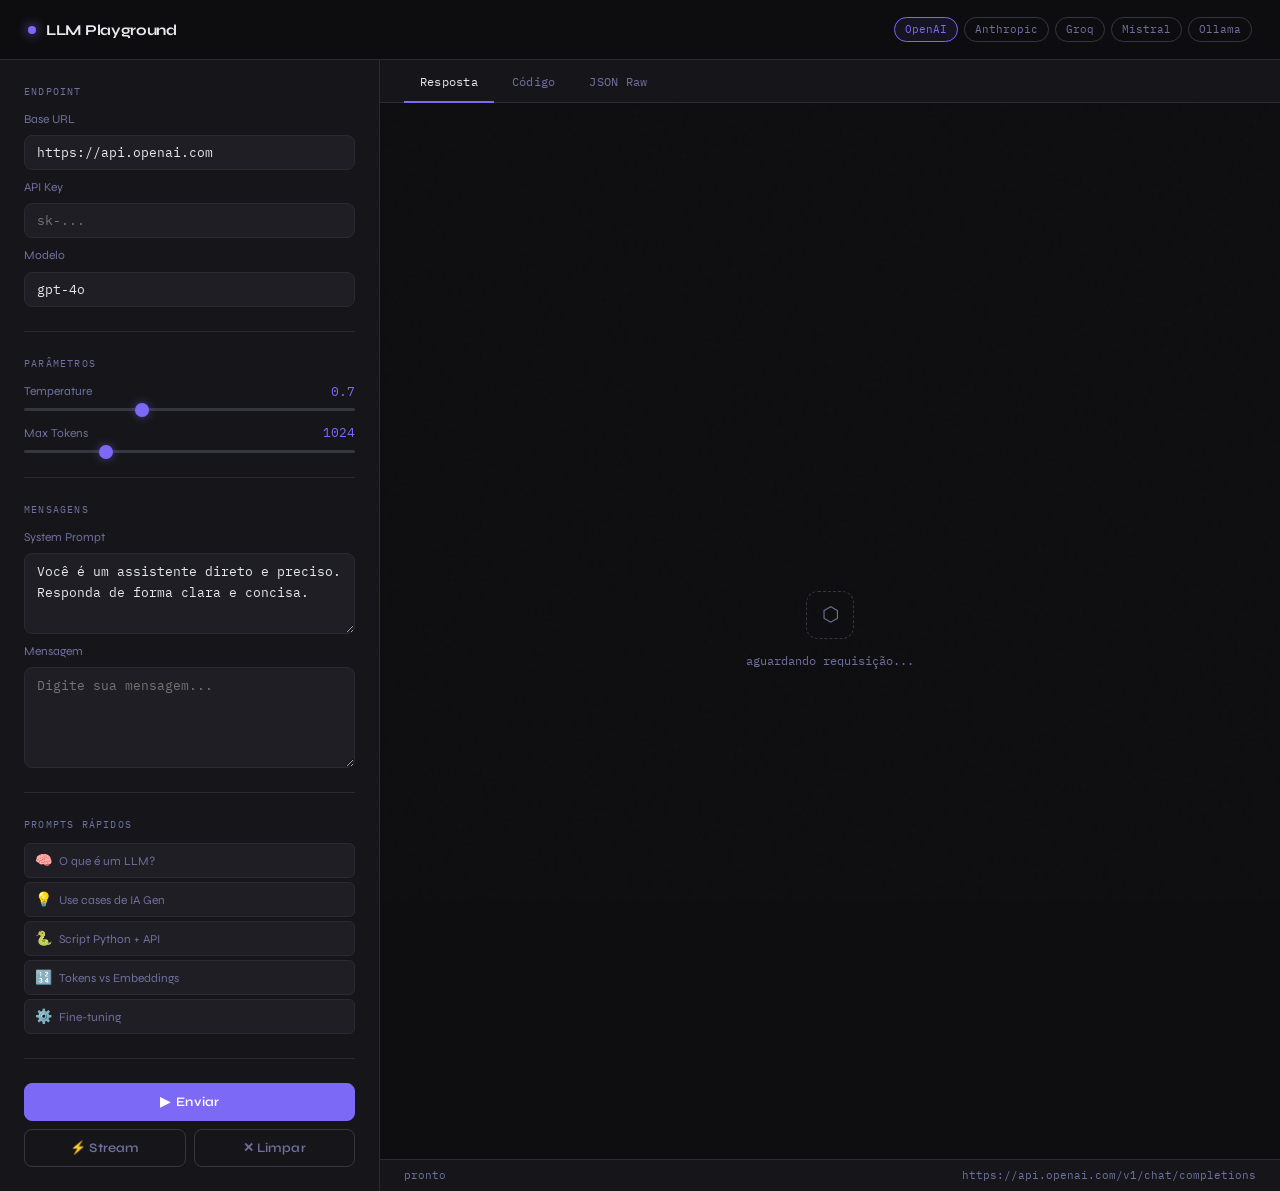
<file: index.html>
<!DOCTYPE html>
<html lang="pt-BR">
<head>
  <meta charset="UTF-8" />
  <meta name="viewport" content="width=device-width, initial-scale=1.0" />
  <title>LLM API Playground</title>
  <link href="https://fonts.googleapis.com/css2?family=IBM+Plex+Mono:ital,wght@0,400;0,500;1,400&family=Syne:wght@400;500;600;700;800&display=swap" rel="stylesheet" />
  <link rel="stylesheet" href="css/style.css" />
</head>
<body>

<div class="noise"></div>

<div class="layout">
  <header>
    <div class="logo">
      <div class="logo-dot"></div>
      LLM Playground
    </div>
    <div class="header-right">
      <div class="provider-chips">
        <div class="chip active" onclick="setProvider('openai')">OpenAI</div>
        <div class="chip" onclick="setProvider('anthropic')">Anthropic</div>
        <div class="chip" onclick="setProvider('groq')">Groq</div>
        <div class="chip" onclick="setProvider('mistral')">Mistral</div>
        <div class="chip" onclick="setProvider('ollama')">Ollama</div>
      </div>
    </div>
  </header>

  <aside class="sidebar">

    <div>
      <div class="section-label">Endpoint</div>
      <div class="field" style="gap:8px;">
        <div class="field">
          <label>Base URL</label>
          <input id="baseUrl" type="text" value="https://api.openai.com" />
        </div>
        <div class="field">
          <label>API Key</label>
          <input id="apiKey" type="password" placeholder="sk-..." />
        </div>
        <div class="field">
          <label>Modelo</label>
          <input id="model" type="text" value="gpt-4o" />
        </div>
      </div>
    </div>

    <div class="divider"></div>

    <div>
      <div class="section-label">Parâmetros</div>
      <div class="field" style="gap:12px;">
        <div class="field">
          <label>
            Temperature
            <span class="slider-val" id="tempVal">0.7</span>
          </label>
          <div class="slider-row">
            <input type="range" id="temperature" min="0" max="2" step="0.1" value="0.7"
              oninput="document.getElementById('tempVal').textContent = parseFloat(this.value).toFixed(1)" />
          </div>
        </div>
        <div class="field">
          <label>
            Max Tokens
            <span class="slider-val" id="tokensVal">1024</span>
          </label>
          <div class="slider-row">
            <input type="range" id="maxTokens" min="64" max="4096" step="64" value="1024"
              oninput="document.getElementById('tokensVal').textContent = parseInt(this.value)" />
          </div>
        </div>
      </div>
    </div>

    <div class="divider"></div>

    <div>
      <div class="section-label">Mensagens</div>
      <div class="field" style="gap:8px;">
        <div class="field">
          <label>System Prompt</label>
          <textarea id="systemPrompt" rows="3">Você é um assistente direto e preciso. Responda de forma clara e concisa.</textarea>
        </div>
        <div class="field">
          <label>Mensagem</label>
          <textarea id="userMessage" rows="4" placeholder="Digite sua mensagem..."></textarea>
        </div>
      </div>
    </div>

    <div class="divider"></div>

    <div>
      <div class="section-label">Prompts Rápidos</div>
      <div class="presets">
        <button class="preset" onclick="usePreset('O que é um Large Language Model? Explique em 3 parágrafos curtos.')">
          <span class="preset-icon">🧠</span> O que é um LLM?
        </button>
        <button class="preset" onclick="usePreset('Liste 5 use cases práticos de IA generativa para empresas em 2025.')">
          <span class="preset-icon">💡</span> Use cases de IA Gen
        </button>
        <button class="preset" onclick="usePreset('Escreva um script Python que faz uma requisição para a API da OpenAI e imprime a resposta.')">
          <span class="preset-icon">🐍</span> Script Python + API
        </button>
        <button class="preset" onclick="usePreset('Explique a diferença entre tokens, embeddings e vetores em IA.')">
          <span class="preset-icon">🔢</span> Tokens vs Embeddings
        </button>
        <button class="preset" onclick="usePreset('Como funciona o fine-tuning de um modelo de linguagem? Dê um exemplo prático.')">
          <span class="preset-icon">⚙️</span> Fine-tuning
        </button>
      </div>
    </div>

    <div class="divider"></div>

    <div class="btn-row">
      <button class="btn btn-primary btn-full" onclick="sendRequest(false)">
        ▶  Enviar
      </button>
      <button class="btn btn-ghost" onclick="sendRequest(true)">
        ⚡ Stream
      </button>
      <button class="btn btn-ghost" onclick="clearAll()">
        ✕ Limpar
      </button>
    </div>

  </aside>

  <div class="main">
    <div class="output-tabs">
      <button class="tab active" onclick="switchTab('response', this)">Resposta</button>
      <button class="tab" onclick="switchTab('code', this)">Código</button>
      <button class="tab" onclick="switchTab('raw', this)">JSON Raw</button>
    </div>

    <div class="output-panel" id="panel-response">
      <div id="emptyState" class="empty-state">
        <div class="empty-icon">⬡</div>
        <p>aguardando requisição...</p>
      </div>
      <div id="responseMeta" class="response-meta" style="display:none;"></div>
      <div id="responseContent"></div>
    </div>

    <div class="output-panel hidden" id="panel-code">
      <div style="display:flex; justify-content:space-between; align-items:center; margin-bottom:16px;">
        <span style="font-family:var(--mono); font-size:11px; color:var(--muted);">javascript · fetch API</span>
        <button class="copy-btn" onclick="copyCode()">⎘ copiar</button>
      </div>
      <pre id="codeContent"></pre>
    </div>

    <div class="output-panel hidden" id="panel-raw">
      <div style="display:flex; justify-content:space-between; align-items:center; margin-bottom:16px;">
        <span style="font-family:var(--mono); font-size:11px; color:var(--muted);">application/json</span>
        <button class="copy-btn" onclick="copyRaw()">⎘ copiar</button>
      </div>
      <pre id="rawContent" style="font-family:var(--mono); font-size:12px; color:#a0a0d0; white-space:pre; overflow-x:auto;"></pre>
    </div>

    <div class="status-bar">
      <span class="status-text" id="statusText">pronto</span>
      <span style="font-family:var(--mono); font-size:11px; color:var(--muted);" id="endpointLabel"></span>
    </div>
  </div>
</div>

<script src="js/api-playground.js"></script>
</body>
</html>
</file>
<file: css/style.css>
*, *::before, *::after { box-sizing: border-box; margin: 0; padding: 0; }

:root {
  --bg: #0e0e10;
  --surface: #16161a;
  --surface2: #1e1e24;
  --border: #2a2a32;
  --border2: #363640;
  --text: #e8e8f0;
  --muted: #7070a0;
  --accent: #7c6af7;
  --accent2: #5d4fd4;
  --green: #3ecf8e;
  --red: #f45b69;
  --amber: #f5a623;
  --mono: 'IBM Plex Mono', monospace;
  --display: 'Syne', sans-serif;
}

body {
  font-family: var(--display);
  background: var(--bg);
  color: var(--text);
  min-height: 100vh;
  font-size: 14px;
  line-height: 1.6;
}

.noise {
  position: fixed; inset: 0; pointer-events: none; z-index: 0;
  background-image: url("data:image/svg+xml,%3Csvg viewBox='0 0 200 200' xmlns='http://www.w3.org/2000/svg'%3E%3Cfilter id='n'%3E%3CfeTurbulence type='fractalNoise' baseFrequency='0.9' numOctaves='4' stitchTiles='stitch'/%3E%3C/filter%3E%3Crect width='100%25' height='100%25' filter='url(%23n)' opacity='0.04'/%3E%3C/svg%3E");
  opacity: 0.4;
}

.layout {
  position: relative; z-index: 1;
  display: grid;
  grid-template-columns: 380px 1fr;
  grid-template-rows: 60px 1fr;
  min-height: 100vh;
}

header {
  grid-column: 1 / -1;
  display: flex;
  align-items: center;
  justify-content: space-between;
  padding: 0 28px;
  border-bottom: 1px solid var(--border);
  background: rgba(14,14,16,0.95);
  backdrop-filter: blur(12px);
  position: sticky; top: 0; z-index: 100;
}

.logo {
  display: flex; align-items: center; gap: 10px;
  font-size: 15px; font-weight: 700; letter-spacing: -0.02em;
}

.logo-dot {
  width: 8px; height: 8px; border-radius: 50%;
  background: var(--accent);
  box-shadow: 0 0 12px var(--accent);
  animation: pulse 2s ease-in-out infinite;
}

@keyframes pulse {
  0%, 100% { opacity: 1; transform: scale(1); }
  50% { opacity: 0.6; transform: scale(0.85); }
}

.header-right {
  display: flex; align-items: center; gap: 12px;
}

.provider-chips {
  display: flex; gap: 6px;
}

.chip {
  font-family: var(--mono);
  font-size: 11px;
  padding: 3px 10px;
  border-radius: 20px;
  border: 1px solid var(--border2);
  color: var(--muted);
  cursor: pointer;
  transition: all 0.15s;
  white-space: nowrap;
}

.chip:hover, .chip.active {
  border-color: var(--accent);
  color: var(--accent);
  background: rgba(124,106,247,0.08);
}

.sidebar {
  border-right: 1px solid var(--border);
  padding: 24px;
  overflow-y: auto;
  display: flex;
  flex-direction: column;
  gap: 20px;
  background: var(--surface);
}

.main {
  display: flex;
  flex-direction: column;
  overflow: hidden;
}

.section-label {
  font-family: var(--mono);
  font-size: 10px;
  text-transform: uppercase;
  letter-spacing: 0.12em;
  color: var(--muted);
  margin-bottom: 10px;
}

.field { display: flex; flex-direction: column; gap: 6px; }

.field label {
  font-size: 12px;
  color: var(--muted);
  display: flex;
  align-items: center;
  justify-content: space-between;
}

input[type="text"],
input[type="password"],
select,
textarea {
  background: var(--surface2);
  border: 1px solid var(--border);
  border-radius: 8px;
  color: var(--text);
  font-family: var(--mono);
  font-size: 13px;
  padding: 8px 12px;
  outline: none;
  transition: border-color 0.15s;
  width: 100%;
}

input[type="text"]:focus,
input[type="password"]:focus,
select:focus,
textarea:focus {
  border-color: var(--accent);
}

select {
  cursor: pointer;
  appearance: none;
  background-image: url("data:image/svg+xml,%3Csvg xmlns='http://www.w3.org/2000/svg' width='12' height='12' viewBox='0 0 24 24' fill='none' stroke='%237070a0' stroke-width='2'%3E%3Cpath d='M6 9l6 6 6-6'/%3E%3C/svg%3E");
  background-repeat: no-repeat;
  background-position: right 12px center;
  padding-right: 32px;
}

select option { background: #1e1e24; }

textarea { resize: vertical; line-height: 1.6; min-height: 80px; }

.slider-row {
  display: flex; align-items: center; gap: 10px;
}

input[type="range"] {
  flex: 1;
  -webkit-appearance: none;
  height: 3px;
  background: var(--border2);
  border-radius: 99px;
  outline: none;
}

input[type="range"]::-webkit-slider-thumb {
  -webkit-appearance: none;
  width: 14px; height: 14px;
  border-radius: 50%;
  background: var(--accent);
  cursor: pointer;
  box-shadow: 0 0 8px rgba(124,106,247,0.5);
}

.slider-val {
  font-family: var(--mono);
  font-size: 13px;
  color: var(--accent);
  min-width: 28px;
  text-align: right;
}

.divider {
  height: 1px;
  background: var(--border);
  margin: 4px 0;
}

.btn {
  display: flex; align-items: center; justify-content: center; gap: 8px;
  padding: 10px 16px;
  border-radius: 8px;
  font-family: var(--display);
  font-size: 13px;
  font-weight: 600;
  cursor: pointer;
  border: 1px solid transparent;
  transition: all 0.15s;
  letter-spacing: 0.01em;
}

.btn-primary {
  background: var(--accent);
  color: #fff;
  border-color: var(--accent);
}

.btn-primary:hover { background: var(--accent2); border-color: var(--accent2); }
.btn-primary:active { transform: scale(0.98); }

.btn-ghost {
  background: transparent;
  color: var(--muted);
  border-color: var(--border2);
}

.btn-ghost:hover { color: var(--text); border-color: var(--border); background: var(--surface2); }

.btn-row {
  display: grid;
  grid-template-columns: 1fr 1fr;
  gap: 8px;
}

.btn-full { grid-column: 1 / -1; }

.output-area {
  flex: 1;
  display: flex;
  flex-direction: column;
  overflow: hidden;
}

.output-tabs {
  display: flex;
  border-bottom: 1px solid var(--border);
  padding: 0 24px;
  background: var(--surface);
  gap: 2px;
}

.tab {
  font-family: var(--mono);
  font-size: 12px;
  padding: 14px 16px 12px;
  border: none;
  background: none;
  color: var(--muted);
  cursor: pointer;
  border-bottom: 2px solid transparent;
  margin-bottom: -1px;
  transition: all 0.15s;
  letter-spacing: 0.02em;
}

.tab.active { color: var(--text); border-bottom-color: var(--accent); }
.tab:hover:not(.active) { color: var(--text); }

.output-panel {
  flex: 1;
  overflow-y: auto;
  padding: 24px;
}

.output-panel.hidden { display: none; }

.response-meta {
  display: flex; align-items: center; gap: 16px;
  padding: 12px 16px;
  background: var(--surface2);
  border-radius: 8px;
  border: 1px solid var(--border);
  margin-bottom: 20px;
  font-family: var(--mono);
  font-size: 12px;
  flex-wrap: wrap;
  gap: 12px;
}

.meta-item {
  display: flex; align-items: center; gap: 6px;
  color: var(--muted);
}

.meta-item span {
  color: var(--text);
  font-weight: 500;
}

.meta-dot {
  width: 6px; height: 6px; border-radius: 50%;
}

.meta-dot.green { background: var(--green); box-shadow: 0 0 6px var(--green); }
.meta-dot.red { background: var(--red); }
.meta-dot.amber { background: var(--amber); }

#responseContent {
  font-size: 15px;
  line-height: 1.8;
  color: var(--text);
  white-space: pre-wrap;
  font-family: var(--display);
}

#responseContent.error {
  color: var(--red);
  font-family: var(--mono);
  font-size: 13px;
}

.empty-state {
  display: flex;
  flex-direction: column;
  align-items: center;
  justify-content: center;
  height: 100%;
  gap: 12px;
  color: var(--muted);
}

.empty-icon {
  width: 48px; height: 48px;
  border: 1px dashed var(--border2);
  border-radius: 12px;
  display: flex; align-items: center; justify-content: center;
  font-size: 20px;
  animation: spin-slow 8s linear infinite;
}

@keyframes spin-slow {
  from { transform: rotate(0deg); }
  to { transform: rotate(360deg); }
}

.empty-state p {
  font-family: var(--mono);
  font-size: 12px;
}

pre#codeContent {
  font-family: var(--mono);
  font-size: 12.5px;
  line-height: 1.7;
  color: #a0a0d0;
  white-space: pre;
  overflow-x: auto;
}

.kw { color: #bd93f9; }
.str { color: #3ecf8e; }
.key { color: #8be9fd; }
.cmt { color: #44445a; font-style: italic; }
.num { color: var(--amber); }

.status-bar {
  padding: 0 24px;
  height: 32px;
  display: flex;
  align-items: center;
  justify-content: space-between;
  border-top: 1px solid var(--border);
  background: var(--surface);
}

.status-text {
  font-family: var(--mono);
  font-size: 11px;
  color: var(--muted);
}

.status-text.running { color: var(--amber); }
.status-text.ok { color: var(--green); }
.status-text.err { color: var(--red); }

.spinner {
  display: inline-block;
  width: 10px; height: 10px;
  border: 1.5px solid var(--border2);
  border-top-color: var(--accent);
  border-radius: 50%;
  animation: spin 0.7s linear infinite;
  margin-right: 6px;
  vertical-align: middle;
}

@keyframes spin { to { transform: rotate(360deg); } }

.copy-btn {
  font-family: var(--mono);
  font-size: 11px;
  padding: 4px 10px;
  border-radius: 6px;
  border: 1px solid var(--border2);
  background: none;
  color: var(--muted);
  cursor: pointer;
  transition: all 0.12s;
}

.copy-btn:hover { color: var(--text); border-color: var(--border); }

.stream-cursor {
  display: inline-block;
  width: 2px; height: 16px;
  background: var(--accent);
  vertical-align: text-bottom;
  animation: blink 0.8s step-end infinite;
  margin-left: 1px;
}

@keyframes blink { 50% { opacity: 0; } }

.presets {
  display: flex; flex-direction: column; gap: 4px;
}

.preset {
  padding: 8px 10px;
  border-radius: 6px;
  border: 1px solid var(--border);
  background: var(--surface2);
  color: var(--muted);
  font-size: 12px;
  cursor: pointer;
  text-align: left;
  font-family: var(--display);
  transition: all 0.12s;
  display: flex; align-items: center; gap: 8px;
}

.preset:hover { color: var(--text); border-color: var(--border2); background: var(--bg); }
.preset-icon { font-size: 14px; width: 16px; }

@media (max-width: 860px) {
  .layout { grid-template-columns: 1fr; }
  .sidebar { border-right: none; border-bottom: 1px solid var(--border); }
  .provider-chips { display: none; }
}
</file>
